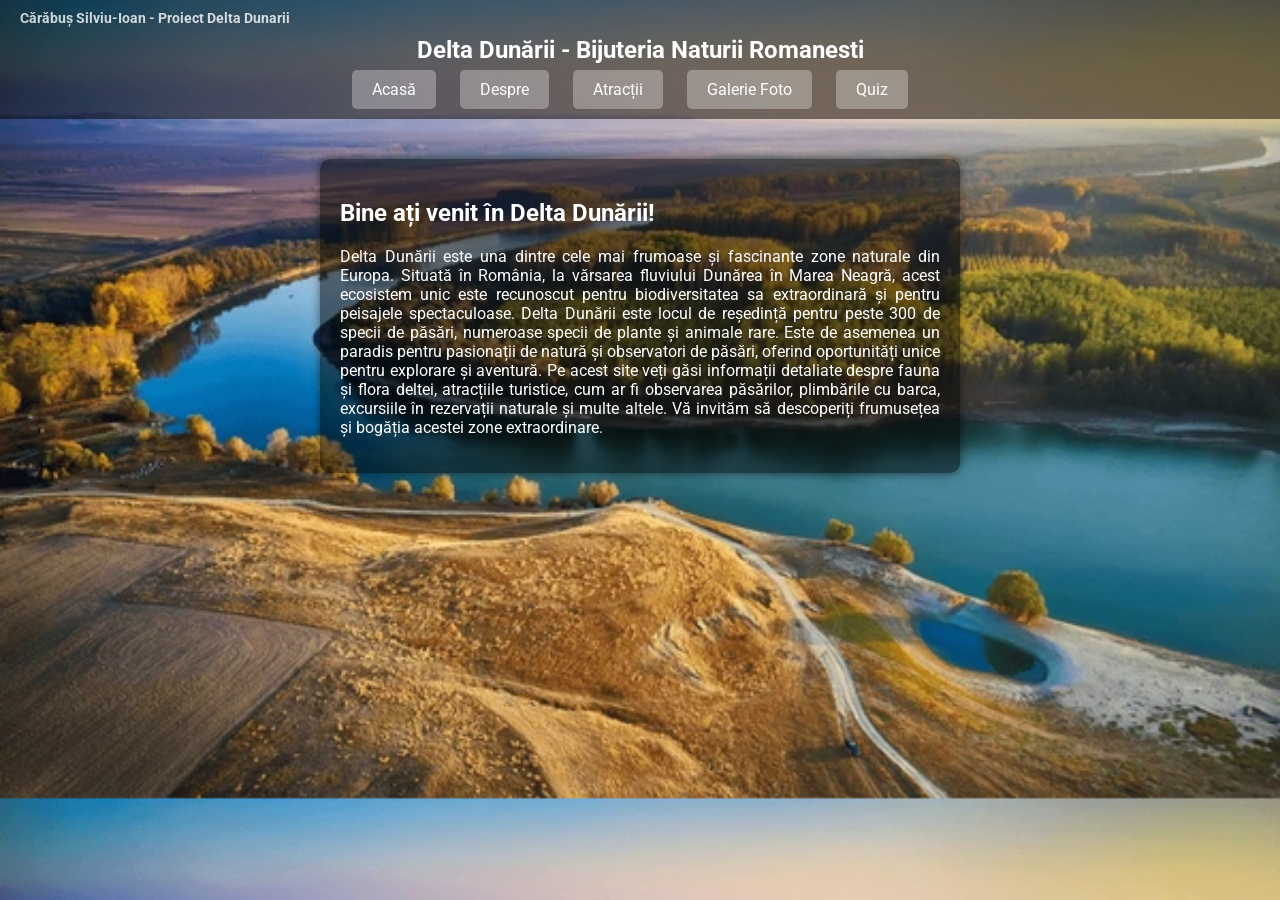
<file: index.html>
<!DOCTYPE html>
<html lang="ro">
<head>
    <meta charset="UTF-8">
    <meta name="viewport" content="width=device-width, initial-scale=1.0">
    <title>Delta Dunării - Acasă</title>
    <link rel="stylesheet" href="still.css">
    <link rel="stylesheet" href="https://fonts.googleapis.com/css2?family=Roboto:wght@400;700&display=swap">
    <style>
        body {
            font-family: 'Roboto', sans-serif;
            background-image: url('imagini/imag2.jpg'); 
            background-size: cover; 
            background-position: center; 
            color: #fff; 
            margin: 0; 
            padding: 0; 
        }

        header {
            background-color: rgba(0, 0, 0, 0.5); 
            padding: 20px; 
            text-align: center; 
        }

        header h1 {
    font-size: 24px;
}

        nav ul {
            list-style-type: none;
            padding: 0;
            margin: 0; 
            text-align: center; 
        }

        nav ul li {
            display: inline; 
            margin-bottom: 10px;
            margin-right: 20px;
        }

        nav ul li a {
            color: #fff;
            text-decoration: none;
            padding: 10px 20px; 
            border-radius: 5px; 
            background-color: rgba(255, 255, 255, 0.3); 
            transition: background-color 0.3s ease; 
        }

        nav ul li a:hover {
            background-color: rgba(255, 255, 255, 0.5); 
        }

        section {
            padding: 20px;
            text-align: justify; 
            overflow: hidden; 
            position: relative; 
            opacity: 0; 
            transition: opacity 1s ease; 
            transform: translateY(20px); 
            background-color: rgba(0, 0, 0, 0.5); 
            border-radius: 10px; 
            box-shadow: 0 0 10px rgba(0, 0, 0, 0.5); 
            margin: 20px auto;
            max-width: 600px;
        }

        section h2 {
            margin-bottom: 20px; 
        }

        footer {
            background-color: rgba(0, 0, 0, 0.5); 
            color: #fff; 
            text-align: center;
            padding: 10px;
            position: fixed;
            bottom: 0;
            width: 100%;
        }

        img {
            width: 100%; 
            display: block; 
            margin: auto; 
            border-radius: 10px; 
            box-shadow: 0 0 10px rgba(0, 0, 0, 0.5); 
            opacity: 0.7; 
            transition: opacity 0.5s ease; 

        }
    </style>
</head>
<body>
    
    <header>
        <h1>Delta Dunării - Bijuteria Naturii Romanesti</h1>
        <span class="nume-autor">Cărăbuș Silviu-Ioan - Proiect Delta Dunarii</span>
        <nav>
            <ul>
                <li><a href="index.html">Acasă</a></li>
                <li><a href="Despre.html">Despre</a></li>
                <li><a href="Atractii.html">Atracții</a></li>
                <li><a href="Galerie.html">Galerie Foto</a></li>
                <li><a href="quiz.html">Quiz</a></li>
            </ul>
        </nav>
    </header>

    <section id="welcome-section">
        <h2>Bine ați venit în Delta Dunării!</h2>
        <p>Delta Dunării este una dintre cele mai frumoase și fascinante zone naturale din Europa. Situată în România, la vărsarea fluviului Dunărea în Marea Neagră, acest ecosistem unic este recunoscut pentru biodiversitatea sa extraordinară și pentru peisajele spectaculoase. Delta Dunării este locul de reședință pentru peste 300 de specii de păsări, numeroase specii de plante și animale rare. Este de asemenea un paradis pentru pasionații de natură și observatori de păsări, oferind oportunități unice pentru explorare și aventură. Pe acest site veți găsi informații detaliate despre fauna și flora deltei, atracțiile turistice, cum ar fi observarea păsărilor, plimbările cu barca, excursiile în rezervații naturale și multe altele. Vă invităm să descoperiți frumusețea și bogăția acestei zone extraordinare.</p>
    </section>

    <section id="login-section">
        <h2>Autentificare</h2>
        <form id="login-form">
            <div class="form-group">
                <label for="username">Nume de utilizator:</label>
                <input type="text" id="username" name="username" required>
            </div>
            <div class="form-group">
                <label for="password">Parolă:</label>
                <input type="password" id="password" name="password" required>
            </div>
            <button type="submit">Autentificare</button>
        </form>
    </section>



    <script>
        document.addEventListener('DOMContentLoaded', function() {
            const welcomeSection = document.getElementById('welcome-section');
            welcomeSection.style.opacity = '1';
        });
    </script>

</body>
</html>
</file>
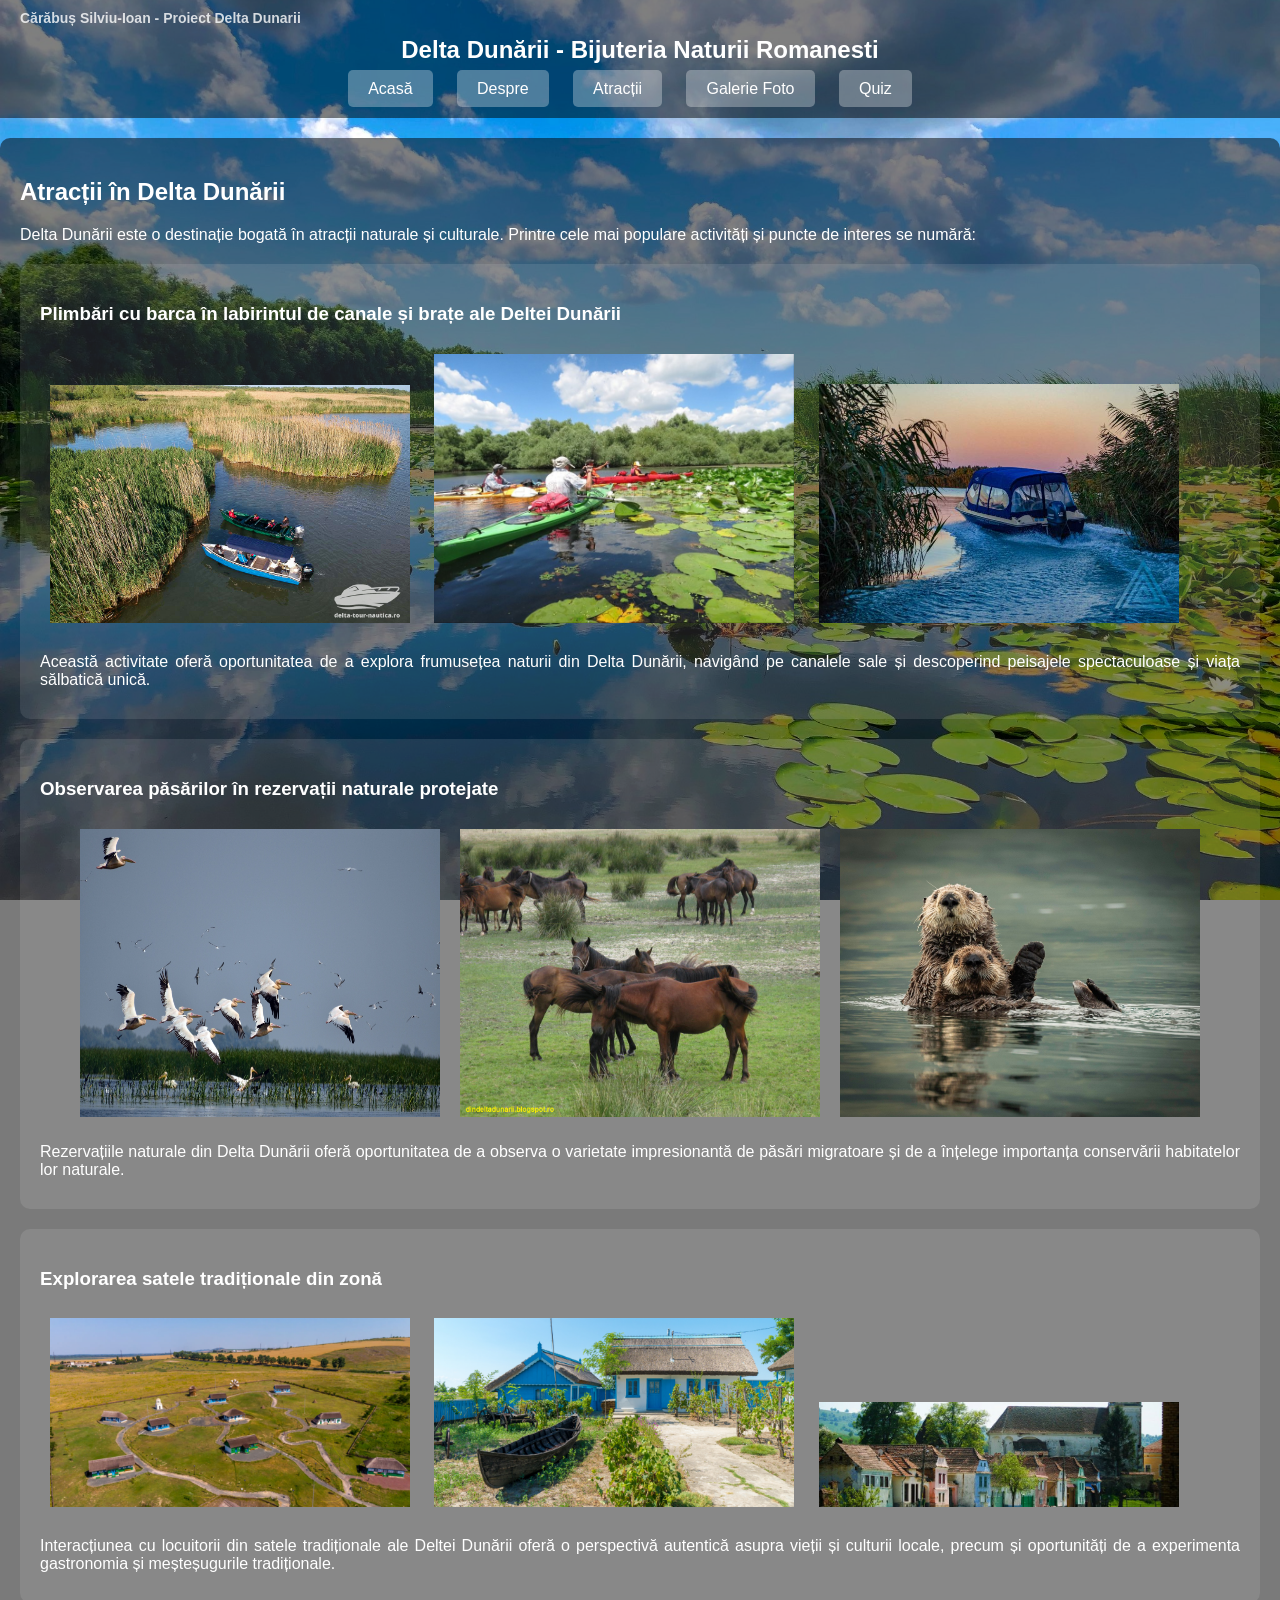
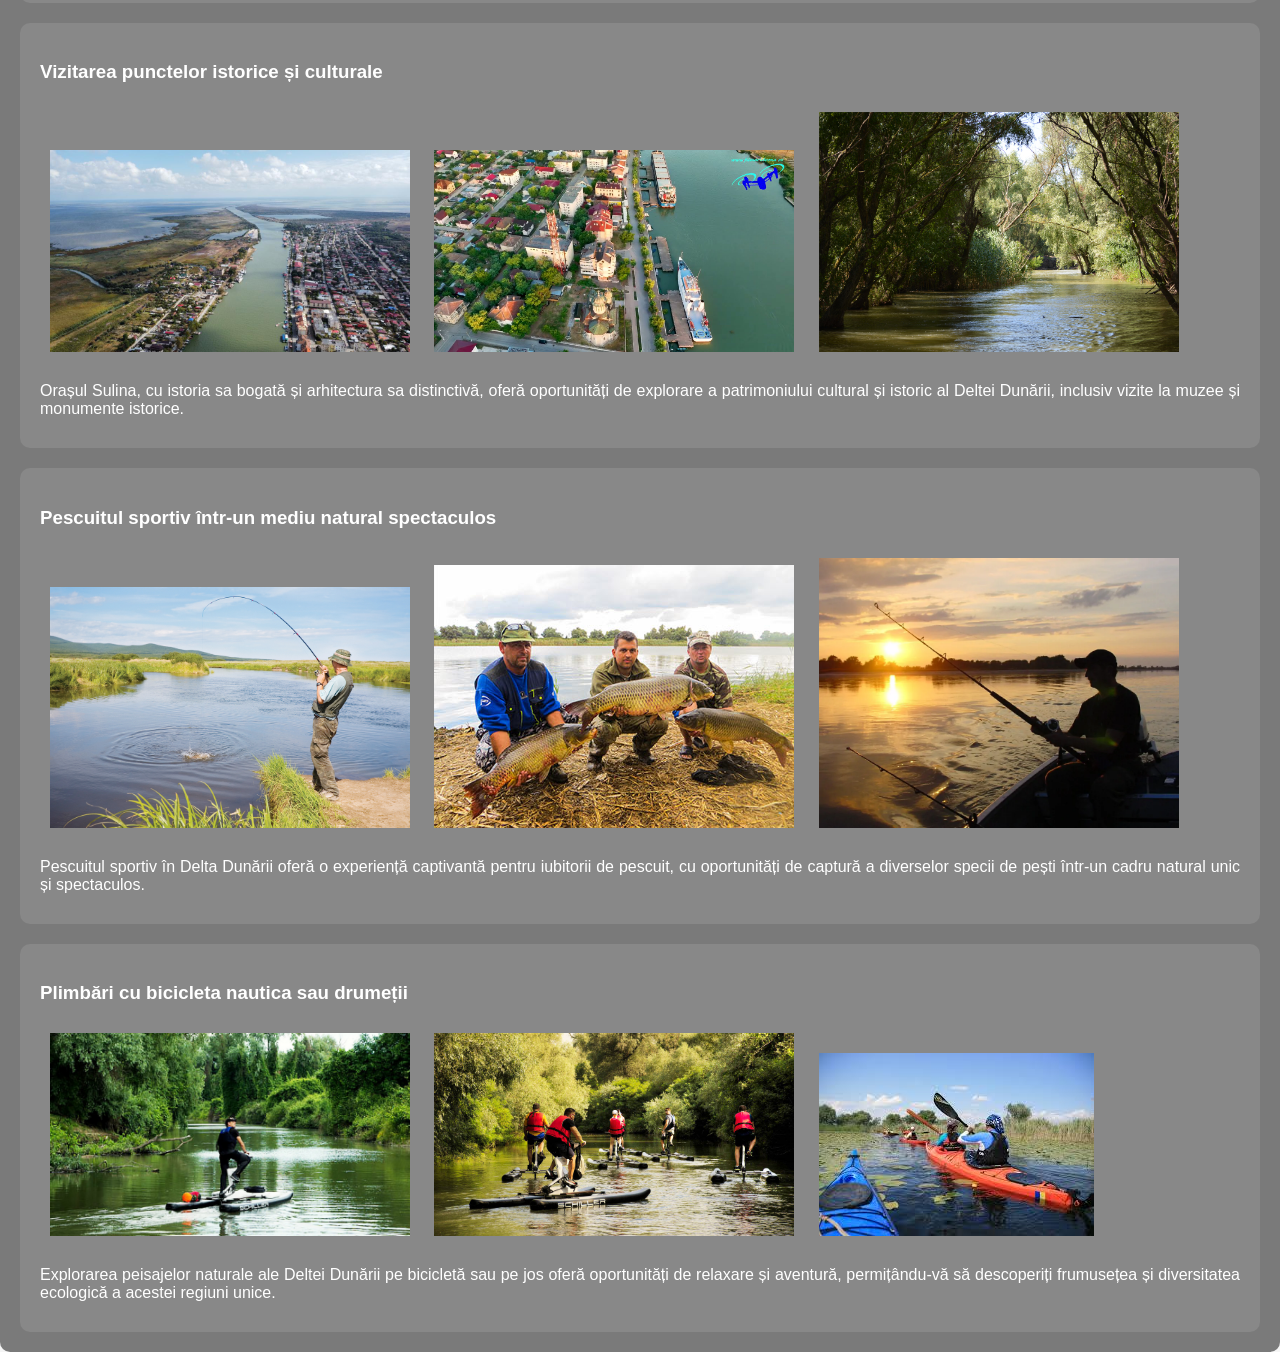
<file: atractii.html>
<!DOCTYPE html>
<html lang="ro">
<head>
    <meta charset="UTF-8">
    <meta name="viewport" content="width=device-width, initial-scale=1.0">
    <title>Delta Dunării - Atracții</title>
    <link rel="stylesheet" href="still.css">
    <style>
        body {
            font-family: 'Roboto', sans-serif; 
            background-image: url('imagini/imag3.jpg'); 
            background-size: cover; 
            background-position: center; 
            background-attachment: fixed; 
            color: #fff; 
            margin: 0; 
            padding: 0; 
            overflow-x: hidden; 
            position: relative; 
            min-height: 100vh; 
        }

        header {
            background-color: rgba(0, 0, 0, 0.5); 
            padding: 20px; 
            text-align: center; 
        }

        header h1 {
    font-size: 24px;
}

        nav ul {
            list-style-type: none;
            padding: 0;
            margin: 0; 
        }

        nav ul li {
            display: inline;
            margin-right: 20px;
        }

        nav ul li a {
            color: #fff;
            text-decoration: none;
            padding: 10px 20px; 
            border-radius: 5px; 
            background-color: rgba(255, 255, 255, 0.3); 
            transition: background-color 0.3s ease; 
        }

        nav ul li a:hover {
            background-color: rgba(255, 255, 255, 0.5); 
        }

        section {
            padding: 20px;
            margin-top: 20px; 
            text-align: justify; 
            overflow: hidden; 
            position: relative; 
            opacity: 0; 
            transition: opacity 0.5s ease, transform 0.5s ease; 
            transform: translateY(20px); 
            clear: both; 
            background-color: rgba(0, 0, 0, 0.5); 
            border-radius: 10px; 
        }

        section h2 {
            margin-bottom: 20px; 
            text-align: left; 
        }

        section p {
            margin-bottom: 10px; 
        }

        footer {
            background-color: rgba(0, 0, 0, 0.5); 
            color: #fff; 
            text-align: center;
            padding: 10px;
            position: absolute;
            bottom: 0;
            width: 100%;
        }

        .sub-section {
            padding: 20px;
            margin-top: 20px;
            background-color: rgba(255, 255, 255, 0.1);
            border-radius: 10px;
            display: flex; 
            flex-wrap: wrap; 
            justify-content: center; 
        }

        .sub-section h3 {
            text-align: left; 
            width: 100%; 
            margin-left: 0; 
        }

        .sub-section img {
            max-width: 30%; 
            margin: 10px; 
        }

        .sub-section p {
            width: 100%; 
            text-align: justify; 
        }
    </style>
</head>
<body>
    <header>
        <span class="nume-autor">Cărăbuș Silviu-Ioan - Proiect Delta Dunarii</span>
        <h1>Delta Dunării - Bijuteria Naturii Romanesti</h1>
        <nav>
            <ul>
                <li><a href="index.html" class="nav-link">Acasă</a></li>
                <li><a href="Despre.html" class="nav-link">Despre</a></li>
                <li><a href="Atractii.html" class="nav-link">Atracții</a></li>
                <li><a href="Galerie.html" class="nav-link">Galerie Foto</a></li>
                <li><a href="Quiz.html">Quiz</a></li>
            </ul>
        </nav>
    </header>

    <section>
        <h2>Atracții în Delta Dunării</h2>
        <p>Delta Dunării este o destinație bogată în atracții naturale și culturale. Printre cele mai populare activități și puncte de interes se numără:</p>
        
        <div class="sub-section">
            <h3>Plimbări cu barca în labirintul de canale și brațe ale Deltei Dunării</h3>
            <div>
                <img src="imagini/plimbare.jpg" alt="Plimbări cu barca">
                <img src="imagini/plimbare2.jpg" alt="Plimbări cu barca">
                <img src="imagini/barca22.jpg" alt="Plimbări cu barca">
            </div>
            <p>Această activitate oferă oportunitatea de a explora frumusețea naturii din Delta Dunării, navigând pe canalele sale și descoperind peisajele spectaculoase și viața sălbatică unică.</p>
        </div>
        
        
        <div class="sub-section">
            <h3>Observarea păsărilor în rezervații naturale protejate</h3>
            <img src="imagini/pasari.jpg" alt="Plimbări cu barca">
            <img src="imagini/cai.jpg" alt="Plimbări cu barca">
            <img src="imagini/vidra.jpg" alt="Plimbări cu barca">
            <p>Rezervațiile naturale din Delta Dunării oferă oportunitatea de a observa o varietate impresionantă de păsări migratoare și de a înțelege importanța conservării habitatelor lor naturale.</p>
        </div>
        
        <div class="sub-section">
            <h3>Explorarea satele tradiționale din zonă</h3>
            <div>
                <img src="imagini/sat1.png" alt="Plimbări cu barca">
                <img src="imagini/sat2.png" alt="Plimbări cu barca">
                <img src="imagini/sat3.jpg" alt="Plimbări cu barca">
            </div>
            <p>Interacțiunea cu locuitorii din satele tradiționale ale Deltei Dunării oferă o perspectivă autentică asupra vieții și culturii locale, precum și oportunități de a experimenta gastronomia și meșteșugurile tradiționale.</p>
        </div>
        
        <div class="sub-section">
            <h3>Vizitarea punctelor istorice și culturale</h3>
            <div>
                <img src="imagini/sulina1.jpg" alt="Plimbări cu barca">
                <img src="imagini/sulina2.jpg" alt="Plimbări cu barca">
                <img src="imagini/letea.jpg" alt="Plimbări cu barca">
            </div>
            <p>Orașul Sulina, cu istoria sa bogată și arhitectura sa distinctivă, oferă oportunități de explorare a patrimoniului cultural și istoric al Deltei Dunării, inclusiv vizite la muzee și monumente istorice.</p>
        </div>
        
        <div class="sub-section">
            <h3>Pescuitul sportiv într-un mediu natural spectaculos</h3>
            <div>
                <img src="imagini/pescuit1.jpg" alt="Plimbări cu barca">
                <img src="imagini/pescuit2.jpg" alt="Plimbări cu barca">
                <img src="imagini/pescuit3.jpg" alt="Plimbări cu barca">
            </div>
            <p>Pescuitul sportiv în Delta Dunării oferă o experiență captivantă pentru iubitorii de pescuit, cu oportunități de captură a diverselor specii de pești într-un cadru natural unic și spectaculos.</p>
        </div>
        
        <div class="sub-section">
            <h3>Plimbări cu bicicleta nautica sau drumeții</h3>
            <div>
                <img src="imagini/bicicleta1.jpg" alt="Plimbări cu barca">
                <img src="imagini/bicicleta2.jpg" alt="Plimbări cu barca">
                <img src="imagini/caiac22.jpeg" alt="Plimbări cu barca">
            </div>
            <p>Explorarea peisajelor naturale ale Deltei Dunării pe bicicletă sau pe jos oferă oportunități de relaxare și aventură, permițându-vă să descoperiți frumusețea și diversitatea ecologică a acestei regiuni unice.</p>
        </div>
    </section>

    <script>
        document.addEventListener('DOMContentLoaded', function() {
            const sections = document.querySelectorAll('section');
            sections.forEach(function(section) {
                section.style.opacity = '1';
                section.style.transform = 'translateY(0)';
            });
        });
    </script>
</body>
</html>
</file>
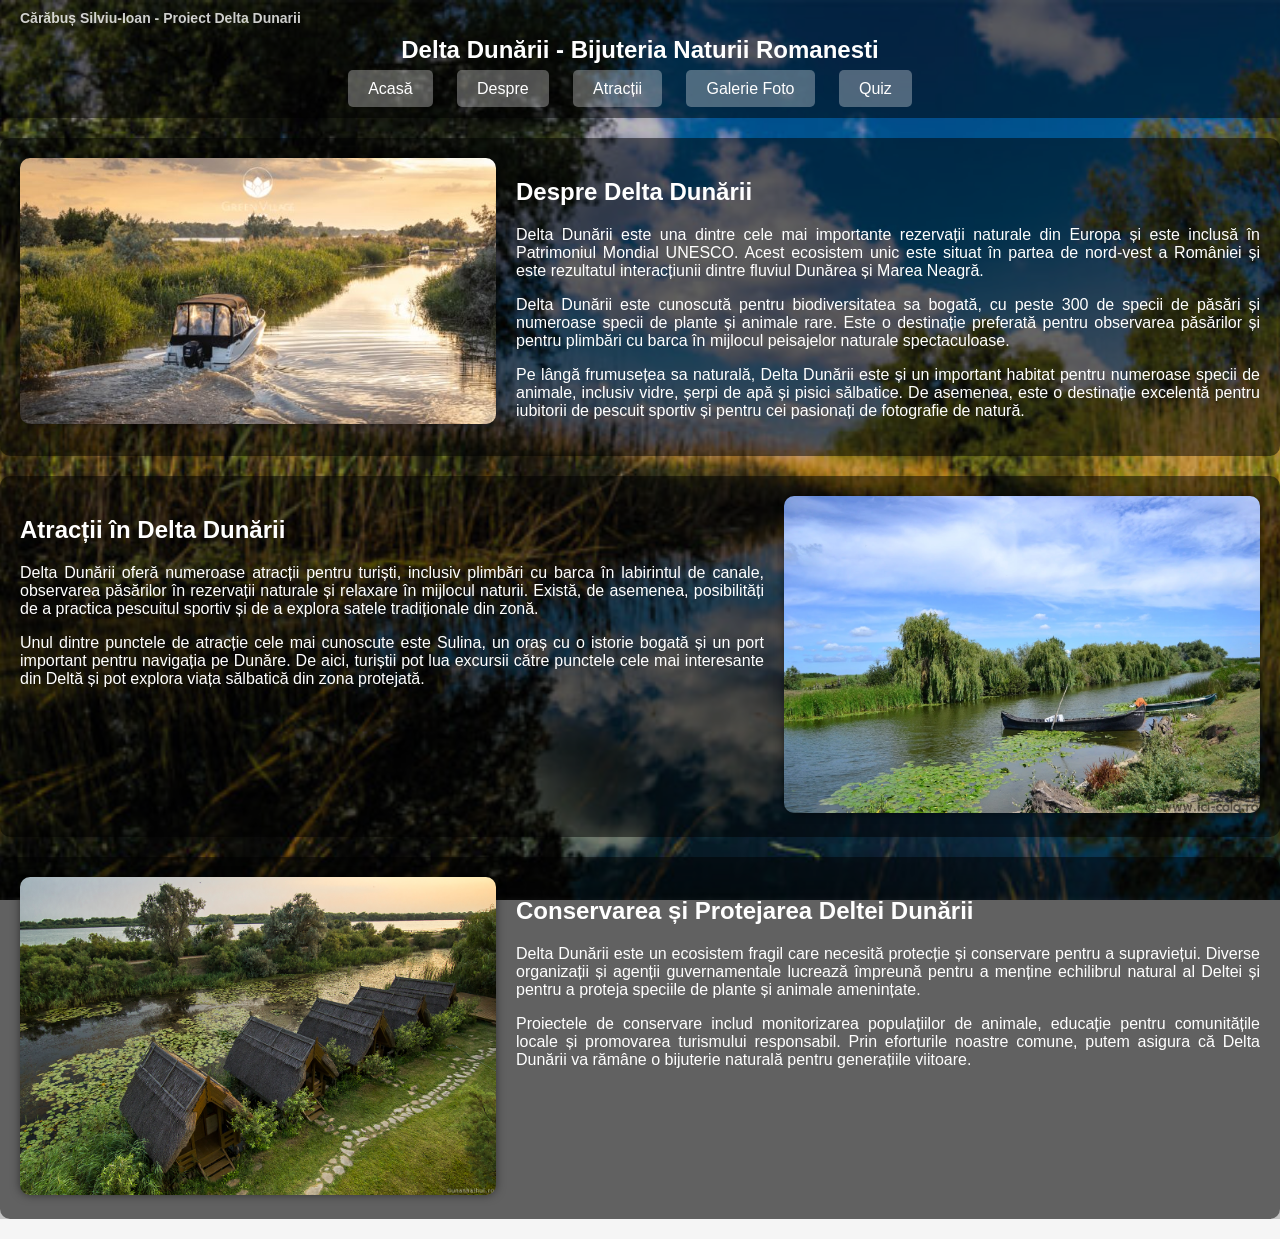
<file: despre.html>
<!DOCTYPE html>
<html lang="ro">
<head>
    <meta charset="UTF-8">
    <meta name="viewport" content="width=device-width, initial-scale=1.0">
    <title>Delta Dunării - Despre</title>
    <link rel="stylesheet" href="still.css">
    <style>
        body {
            font-family: 'Roboto', sans-serif; 
            background-image: url('imagini/imag1.jpg'); 
            background-size: cover; 
            background-position: center center; 
            color: #fff; 
            margin: 0; 
            padding: 0; 
            overflow-x: hidden; 
            position: relative; 
            min-height: 100vh; 
        }

        header {
            background-color: rgba(0, 0, 0, 0.5); 
            padding: 20px; 
            text-align: center; 
        }

        header h1 {
    font-size: 24px;
}

        nav ul {
            list-style-type: none;
            padding: 0;
            margin: 0; 
        }

        nav ul li {
            display: inline;
            margin-right: 20px;
            margin-bottom: 10px;
        }

        nav ul li a {
            color: #fff;
            text-decoration: none;
            padding: 10px 20px; 
            border-radius: 5px; 
            background-color: rgba(255, 255, 255, 0.3); 
            transition: background-color 0.3s ease; 
        }

        nav ul li a:hover {
            background-color: rgba(255, 255, 255, 0.5); 
        }

        section {
            padding: 20px;
            margin-top: 20px; 
            text-align: justify; 
            overflow: hidden; 
            position: relative; 
            opacity: 0; 
            transition: opacity 0.5s ease, transform 0.5s ease; 
            transform: translateY(20px); 
            clear: both; 
            background-color: rgba(0, 0, 0, 0.5); 
            border-radius: 10px; 
            color: #fff; 
            padding: 20px; 
            margin-bottom: 20px; 
        }

        section h2 {
            margin-bottom: 20px; 
        }

        section .text-left {
            float: left; 
            margin-right: 20px; 
            width: calc(40% - 20px); 
        }

        section .text-right {
            float: right; 
            margin-left: 20px; 
            width: calc(40% - 20px); 
        }

        footer {
            background-color: rgba(0, 0, 0, 0.5); 
            color: #fff; 
            text-align: center;
            padding: 10px;
            position: absolute;
            bottom: 0;
            width: 100%;
        }

        img {
            width: 100%; 
            border-radius: 10px; 
            box-shadow: 0 0 10px rgba(0, 0, 0, 0.5); 
        }

body::after {
    content: '';
    background: rgba(0, 0, 0, 0.2);
    position: absolute;
    top: 0;
    left: 0;
    width: 100%;
    height: 100%;
    z-index: -1;
}


body {
    background-size: cover;
    background-repeat: no-repeat;
    background-attachment: fixed;
    background-position: center;
}
    </style>
</head>
<body>
    <header>
        <h1>Delta Dunării - Bijuteria Naturii Romanesti</h1>
        <span class="nume-autor">Cărăbuș Silviu-Ioan - Proiect Delta Dunarii</span>
        <nav>
            <ul>
                <li><a href="index.html" class="nav-link">Acasă</a></li>
                <li><a href="Despre.html" class="nav-link">Despre</a></li>
                <li><a href="Atractii.html" class="nav-link">Atracții</a></li>
                <li><a href="Galerie.html" class="nav-link">Galerie Foto</a></li>
                <li><a href="Quiz.html">Quiz</a></li>
            </ul>
        </nav>
    </header>

    <section>
        <div class="text-left">
            <img src="imagini/imag9.jpg" alt="Imagine 1">
        </div>
        <h2>Despre Delta Dunării</h2>
        <p>Delta Dunării este una dintre cele mai importante rezervații naturale din Europa și este inclusă în Patrimoniul Mondial UNESCO. Acest ecosistem unic este situat în partea de nord-vest a României și este rezultatul interacțiunii dintre fluviul Dunărea și Marea Neagră.</p>
        <p>Delta Dunării este cunoscută pentru biodiversitatea sa bogată, cu peste 300 de specii de păsări și numeroase specii de plante și animale rare. Este o destinație preferată pentru observarea păsărilor și pentru plimbări cu barca în mijlocul peisajelor naturale spectaculoase.</p>
        <p>Pe lângă frumusețea sa naturală, Delta Dunării este și un important habitat pentru numeroase specii de animale, inclusiv vidre, șerpi de apă și pisici sălbatice. De asemenea, este o destinație excelentă pentru iubitorii de pescuit sportiv și pentru cei pasionați de fotografie de natură.</p>
    </section>

    <section>
        <div class="text-right">
            <img src="imagini/imag10.jpg" alt="Imagine 2">
        </div>
        <h2>Atracții în Delta Dunării</h2>
        <p>Delta Dunării oferă numeroase atracții pentru turiști, inclusiv plimbări cu barca în labirintul de canale, observarea păsărilor în rezervații naturale și relaxare în mijlocul naturii. Există, de asemenea, posibilități de a practica pescuitul sportiv și de a explora satele tradiționale din zonă.</p>
        <p>Unul dintre punctele de atracție cele mai cunoscute este Sulina, un oraș cu o istorie bogată și un port important pentru navigația pe Dunăre. De aici, turiștii pot lua excursii către punctele cele mai interesante din Deltă și pot explora viața sălbatică din zona protejată.</p>
    </section>

    <section>
        <div class="text-left">
            <img src="imagini/imag11.jpg" alt="Imagine 3">
        </div>
        <h2>Conservarea și Protejarea Deltei Dunării</h2>
        <p>Delta Dunării este un ecosistem fragil care necesită protecție și conservare pentru a supraviețui. Diverse organizații și agenții guvernamentale lucrează împreună pentru a menține echilibrul natural al Deltei și pentru a proteja speciile de plante și animale amenințate.</p>
        <p>Proiectele de conservare includ monitorizarea populațiilor de animale, educație pentru comunitățile locale și promovarea turismului responsabil. Prin eforturile noastre comune, putem asigura că Delta Dunării va rămâne o bijuterie naturală pentru generațiile viitoare.</p>
    </section>

    <script>
        document.addEventListener('DOMContentLoaded', function() {
            const sections = document.querySelectorAll('section');
            sections.forEach(function(section) {
                section.style.opacity = '1';
                section.style.transform = 'translateY(0)';
            });
        });
    </script>
</body>
</html>
</file>
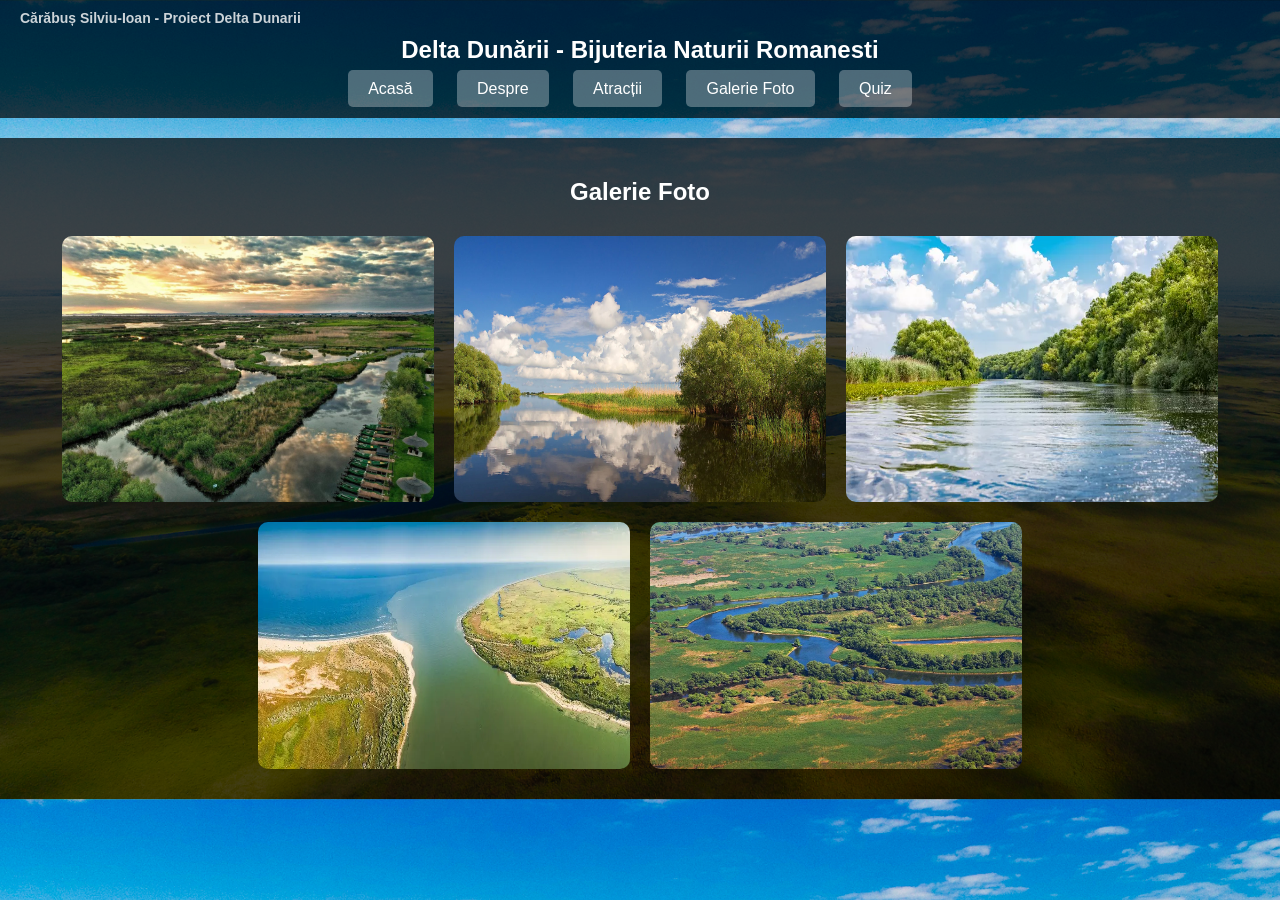
<file: galerie.html>
<!DOCTYPE html>
<html lang="ro">
<head>
    <meta charset="UTF-8">
    <meta name="viewport" content="width=device-width, initial-scale=1.0">
    <title>Delta Dunării - Galerie Foto</title>
    <link rel="stylesheet" href="still.css">
    <style>
        body {
            margin: 0;
            padding: 0;
            background-image: url('imagini/galerie22.jpg');
            background-size: cover;
            background-position: center;
            font-family: Arial, sans-serif;
        }

        header {
            background-color: rgba(0, 0, 0, 0.7);
            color: #fff;
            padding: 20px;
            text-align: center;
        }

        header h1 {
    font-size: 24px;
}

        nav ul {
            list-style-type: none;
            padding: 0;
            margin: 0;
        }

        nav ul li {
            display: inline;
            margin-right: 20px;
        }

        nav ul li a {
            color: #fff;
            text-decoration: none;
            padding: 10px 20px;
            border-radius: 5px;
            background-color: rgba(255, 255, 255, 0.3);
            transition: background-color 0.3s ease;
        }

        nav ul li a:hover {
            background-color: rgba(255, 255, 255, 0.5);
        }

        section {
            background-color: rgba(0, 0, 0, 0.7);
            color: #fff;
            padding: 20px;
            margin-top: 20px;
            text-align: center;
            overflow: hidden;
        }

        section h2 {
            margin-bottom: 20px;
        }

        .gallery {
            display: flex;
            flex-wrap: wrap;
            justify-content: center;
        }

        .gallery img {
            width: 30%;
            margin: 10px;
            border-radius: 10px;
            transition: transform 0.3s ease;
            cursor: pointer;
        }

        .gallery img:hover {
            transform: scale(1.1);
        }

        .modal {
            display: none;
            position: fixed;
            z-index: 1;
            padding-top: 100px;
            left: 0;
            top: 0;
            width: 100%;
            height: 100%;
            overflow: auto;
            background-color: rgb(0, 0, 0);
            background-color: rgba(0, 0, 0, 0.9);
        }

        .modal-content {
            margin: auto;
            display: block;
            width: 80%;
            max-width: 700px;
        }

        .modal-content img {
            width: 100%;
            height: auto;
            border-radius: 10px;
        }

   
        .close {
            position: absolute;
            top: 15px;
            right: 35px;
            color: #fff;
            font-size: 40px;
            font-weight: bold;
            transition: 0.3s;
            cursor: pointer;
        }

        .close:hover,
        .close:focus {
            color: #bbb;
            text-decoration: none;
            cursor: pointer;
        }

      
        @media only screen and (max-width: 700px) {
            .modal-content {
                width: 100%;
            }
        }
    </style>
</head>
<body>
    <header>
        <h1>Delta Dunării - Bijuteria Naturii Romanesti</h1>
        <span class="nume-autor">Cărăbuș Silviu-Ioan - Proiect Delta Dunarii</span>
        <nav>
            <ul>
                <li><a href="index.html">Acasă</a></li>
                <li><a href="Despre.html">Despre</a></li>
                <li><a href="Atractii.html">Atracții</a></li>
                <li><a href="Galerie.html">Galerie Foto</a></li>
                <li><a href="Quiz.html">Quiz</a></li>
            </ul>
        </nav>
    </header>

    <section>
        <h2>Galerie Foto</h2>
        <div class="gallery">
            <img src="imagini/imag4.jpg" alt="Delta Dunării" onclick="openModal('imagini/imag4.jpg')">
            <img src="imagini/imag5.jpg" alt="Delta Dunării" onclick="openModal('imagini/imag5.jpg')">
            <img src="imagini/imag6.jpg" alt="Delta Dunării" onclick="openModal('imagini/imag6.jpg')">
            <img src="imagini/imag7.jpg" alt="Delta Dunării" onclick="openModal('imagini/imag7.jpg')">
            <img src="imagini/imag8.jpg" alt="Delta Dunării" onclick="openModal('imagini/imag8.jpg')">
        </div>

    
        <div id="myModal" class="modal">
            <span class="close" onclick="closeModal()">&times;</span>
            <img class="modal-content" id="modalImg">
        </div>
    </section>

    
    

    <script>
       
        function openModal(imageUrl) {
            document.getElementById('myModal').style.display = 'block';
            document.getElementById('modalImg').src = imageUrl;
        }

       
        function closeModal() {
            document.getElementById('myModal').style.display = 'none';
        }
    </script>
</body>
</html>
</file>
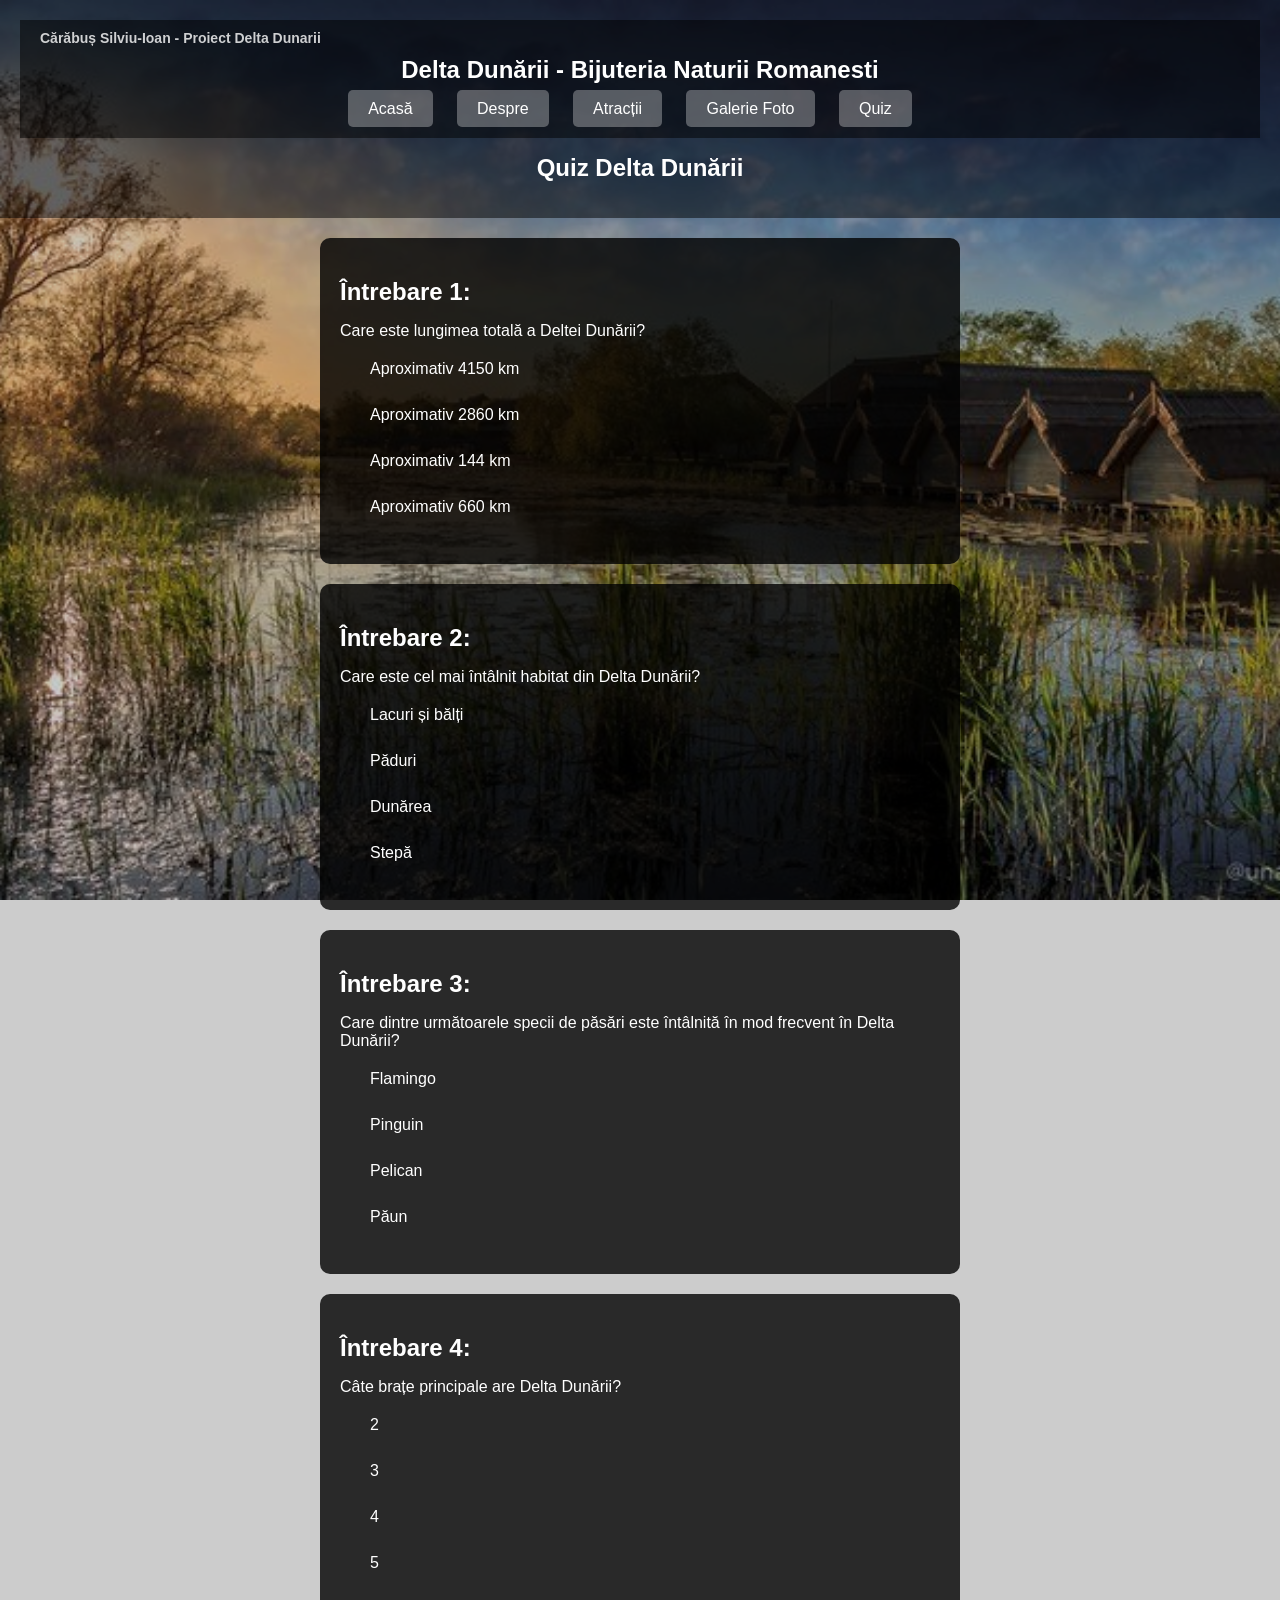
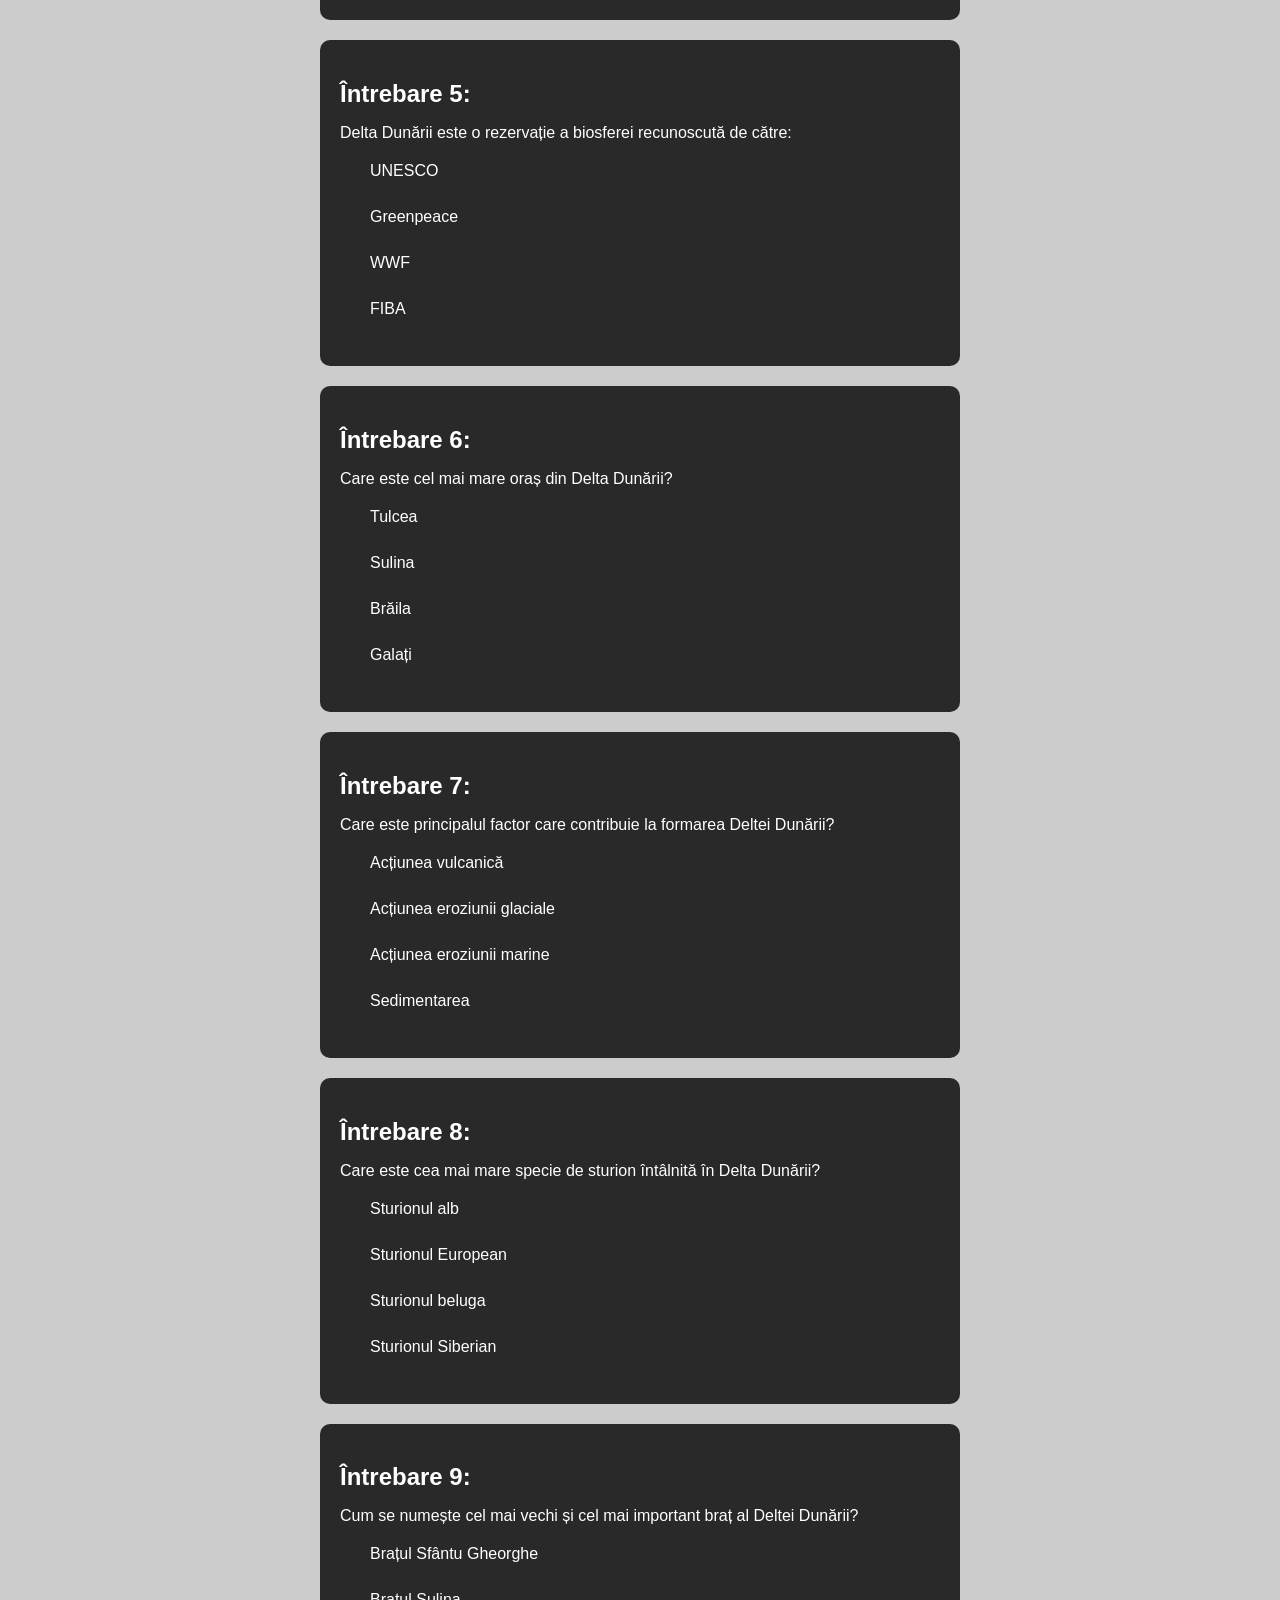
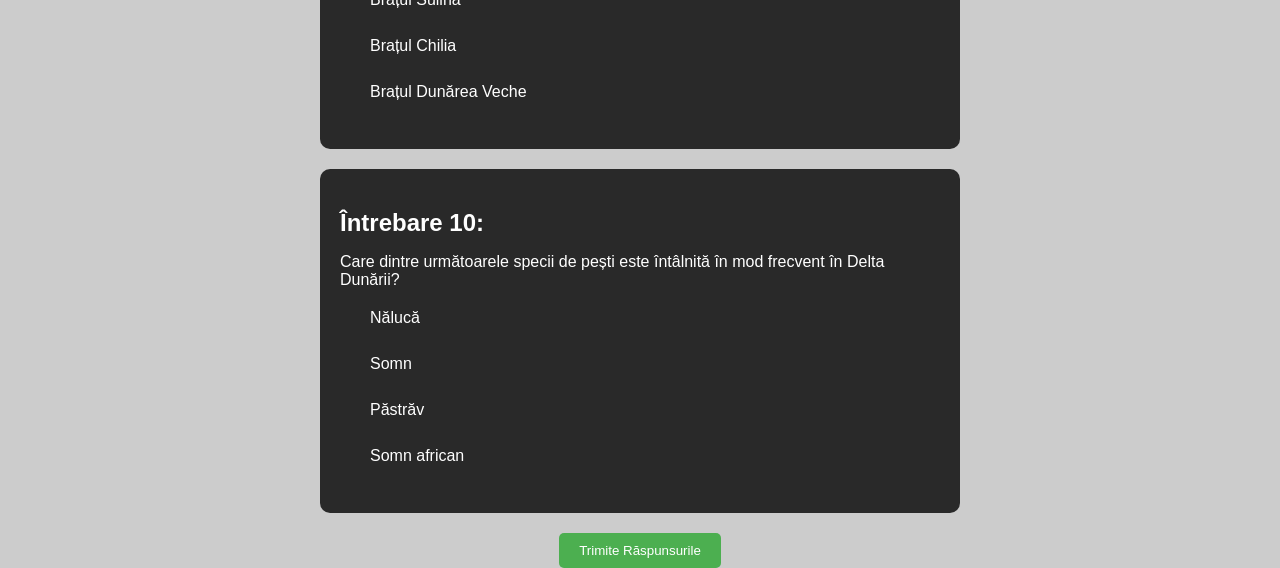
<file: quiz.html>
<!DOCTYPE html>
<html lang="ro">
<head>
    <meta charset="UTF-8">
    <meta name="viewport" content="width=device-width, initial-scale=1.0">
    <title>Quiz Delta Dunării</title>
    <link rel="stylesheet" href="quiz_style.css">
</head>
<body>
    <header>
        <body>
            <header>
                <h1>Delta Dunării - Bijuteria Naturii Romanesti</h1>
                <span class="nume-autor">Cărăbuș Silviu-Ioan - Proiect Delta Dunarii</span>
                <nav>
                    <ul>
                        <li><a href="index.html" class="nav-link">Acasă</a></li>
                        <li><a href="Despre.html" class="nav-link">Despre</a></li>
                        <li><a href="Atractii.html" class="nav-link">Atracții</a></li>
                        <li><a href="Galerie.html" class="nav-link">Galerie Foto</a></li>
                        <li><a href="Quiz.html">Quiz</a></li>
                    </ul>
                </nav>
            </header>
        <h1>Quiz Delta Dunării</h1>
    </header>

    <section class="quiz-section">
        <h2>Întrebare 1:</h2>
        <p>Care este lungimea totală a Deltei Dunării?</p>
        <form class="quiz-form">
            <input type="radio" id="q1a" name="q1" value="A">
            <label for="q1a">Aproximativ 4150 km</label><br>
            <input type="radio" id="q1b" name="q1" value="B">
            <label for="q1b">Aproximativ 2860 km</label><br>
            <input type="radio" id="q1c" name="q1" value="C">
            <label for="q1c">Aproximativ 144 km</label><br>
            <input type="radio" id="q1d" name="q1" value="D">
            <label for="q1d">Aproximativ 660 km</label><br>
        </form>
    </section>

    <section class="quiz-section">
        <h2>Întrebare 2:</h2>
        <p>Care este cel mai întâlnit habitat din Delta Dunării?</p>
        <form class="quiz-form">
            <input type="radio" id="q2a" name="q2" value="A">
            <label for="q2a">Lacuri și bălți</label><br>
            <input type="radio" id="q2b" name="q2" value="B">
            <label for="q2b">Păduri</label><br>
            <input type="radio" id="q2c" name="q2" value="C">
            <label for="q2c">Dunărea</label><br>
            <input type="radio" id="q2d" name="q2" value="D">
            <label for="q2d">Stepă</label><br>
        </form>
    </section>

    <section class="quiz-section">
        <h2>Întrebare 3:</h2>
        <p>Care dintre următoarele specii de păsări este întâlnită în mod frecvent în Delta Dunării?</p>
        <form class="quiz-form">
            <input type="radio" id="q3a" name="q3" value="A">
            <label for="q3a">Flamingo</label><br>
            <input type="radio" id="q3b" name="q3" value="B">
            <label for="q3b">Pinguin</label><br>
            <input type="radio" id="q3c" name="q3" value="C">
            <label for="q3c">Pelican</label><br>
            <input type="radio" id="q3d" name="q3" value="D">
            <label for="q3d">Păun</label><br>
        </form>
    </section>

    <section class="quiz-section">
        <h2>Întrebare 4:</h2>
        <p>Câte brațe principale are Delta Dunării?</p>
        <form class="quiz-form">
            <input type="radio" id="q4a" name="q4" value="A">
            <label for="q4a">2</label><br>
            <input type="radio" id="q4b" name="q4" value="B">
            <label for="q4b">3</label><br>
            <input type="radio" id="q4c" name="q4" value="C">
            <label for="q4c">4</label><br>
            <input type="radio" id="q4d" name="q4" value="D">
            <label for="q4d">5</label><br>
        </form>
    </section>

    <section class="quiz-section">
        <h2>Întrebare 5:</h2>
        <p>Delta Dunării este o rezervație a biosferei recunoscută de către:</p>
        <form class="quiz-form">
            <input type="radio" id="q5a" name="q5" value="A">
            <label for="q5a">UNESCO</label><br>
            <input type="radio" id="q5b" name="q5" value="B">
            <label for="q5b">Greenpeace</label><br>
            <input type="radio" id="q5c" name="q5" value="C">
            <label for="q5c">WWF</label><br>
            <input type="radio" id="q5d" name="q5" value="D">
            <label for="q5d">FIBA</label><br>
        </form>
    </section>

    <section class="quiz-section">
        <h2>Întrebare 6:</h2>
        <p>Care este cel mai mare oraș din Delta Dunării?</p>
        <form class="quiz-form">
            <input type="radio" id="q6a" name="q6" value="A">
            <label for="q6a">Tulcea</label><br>
            <input type="radio" id="q6b" name="q6" value="B">
            <label for="q6b">Sulina</label><br>
            <input type="radio" id="q6c" name="q6" value="C">
            <label for="q6c">Brăila</label><br>
            <input type="radio" id="q6d" name="q6" value="D">
            <label for="q6d">Galați</label><br>
        </form>
    </section>
    
    <section class="quiz-section">
        <h2>Întrebare 7:</h2>
        <p>Care este principalul factor care contribuie la formarea Deltei Dunării?</p>
        <form class="quiz-form">
            <input type="radio" id="q7a" name="q7" value="A">
            <label for="q7a">Acțiunea vulcanică</label><br>
            <input type="radio" id="q7b" name="q7" value="B">
            <label for="q7b">Acțiunea eroziunii glaciale</label><br>
            <input type="radio" id="q7c" name="q7" value="C">
            <label for="q7c">Acțiunea eroziunii marine</label><br>
            <input type="radio" id="q7d" name="q7" value="D">
            <label for="q7d">Sedimentarea</label><br>
        </form>
    </section>
    
    <section class="quiz-section">
        <h2>Întrebare 8:</h2>
        <p>Care este cea mai mare specie de sturion întâlnită în Delta Dunării?</p>
        <form class="quiz-form">
            <input type="radio" id="q8a" name="q8" value="A">
            <label for="q8a">Sturionul alb</label><br>
            <input type="radio" id="q8b" name="q8" value="B">
            <label for="q8b">Sturionul European</label><br>
            <input type="radio" id="q8c" name="q8" value="C">
            <label for="q8c">Sturionul beluga</label><br>
            <input type="radio" id="q8d" name="q8" value="D">
            <label for="q8d">Sturionul Siberian</label><br>
        </form>
    </section>
    
    <section class="quiz-section">
        <h2>Întrebare 9:</h2>
        <p>Cum se numește cel mai vechi și cel mai important braț al Deltei Dunării?</p>
        <form class="quiz-form">
            <input type="radio" id="q9a" name="q9" value="A">
            <label for="q9a">Brațul Sfântu Gheorghe</label><br>
            <input type="radio" id="q9b" name="q9" value="B">
            <label for="q9b">Brațul Sulina</label><br>
            <input type="radio" id="q9c" name="q9" value="C">
            <label for="q9c">Brațul Chilia</label><br>
            <input type="radio" id="q9d" name="q9" value="D">
            <label for="q9d">Brațul Dunărea Veche</label><br>
        </form>
    </section>
    
    <section class="quiz-section">
        <h2>Întrebare 10:</h2>
        <p>Care dintre următoarele specii de pești este întâlnită în mod frecvent în Delta Dunării?</p>
        <form class="quiz-form">
            <input type="radio" id="q10a" name="q10" value="A">
            <label for="q10a">Nălucă</label><br>
            <input type="radio" id="q10b" name="q10" value="B">
            <label for="q10b">Somn</label><br>
            <input type="radio" id="q10c" name="q10" value="C">
            <label for="q10c">Păstrăv</label><br>
            <input type="radio" id="q10d" name="q10" value="D">
            <label for="q10d">Somn african</label><br>
        </form>
    </section>
    

    <footer id="quiz-footer">
        <button id="submit-button" onclick="submitQuiz()">Trimite Răspunsurile</button>
    </footer>

    <script src="quiz_script.js"></script>
</body>
</html>
</file>
<file: still.css>
body {
    font-family: 'Roboto', sans-serif;
    background-color: #f5f5f5;
    margin: 0;
    padding: 0;
    transition: background-color 0.5s ease;
}

header {
    background-color: #0077cc;
    color: #ffffff;
    padding: 20px;
    text-align: center;
}

header h1 {
    font-size: 24px;
}

nav ul {
    list-style-type: none;
    padding: 0;
    margin: 0;
}

nav ul li {
    display: inline;
    margin-right: 20px;
}

nav ul li a {
    color: #ffffff;
    text-decoration: none;
    transition: color 0.3s ease;
}

nav ul li a:hover {
    color: #ffcc00;
}

.about-section {
    padding: 20px;
    background-color: rgba(0, 0, 0, 0.5);
    color: #fff;
    border-radius: 10px;
    box-shadow: 0 0 10px rgba(0, 0, 0, 0.1);
}

.about-section h2 {
    color: #ffcc00;
}

.about-section ul {
    list-style-type: disc;
}

.about-section img {
    width: 100%;
    display: block;
    margin: auto;
    border-radius: 10px;
    box-shadow: 0 0 10px rgba(0, 0, 0, 0.5);
}

footer {
    background-color: #0077cc;
    color: #ffffff;
    text-align: center;
    padding: 10px;
    position: fixed;
    bottom: 0;
    width: 100%;
}

#login-section {
    background-color: rgba(255, 255, 255, 0.8);
    padding: 20px;
    border-radius: 10px;
    box-shadow: 0 0 10px rgba(0, 0, 0, 0.5);
    margin: 20px auto;
    max-width: 400px;
}

#login-section h2 {
    margin-bottom: 20px;
}

.form-group {
    margin-bottom: 15px;
}

.form-group label {
    display: block;
    margin-bottom: 5px;
}

.form-group input {
    width: 100%;
    padding: 10px;
    border-radius: 5px;
    border: 1px solid #ccc;
}

button[type="submit"] {
    padding: 10px 20px;
    border-radius: 5px;
    background-color: #007bff;
    color: #fff;
    border: none;
    cursor: pointer;
    transition: background-color 0.3s ease;
}

button[type="submit"]:hover {
    background-color: #0056b3;

}

header {
    background-color: rgba(0, 0, 0, 0.5);
    padding: 20px;
    text-align: center;
    position: relative;

.nume-autor {
    position: absolute;
    top: 10px;    
    left: 20px;  
    font-size: 14px;
    font-weight: bold;
    color: #fff;
    opacity: 0.8;
}
}
</file>
<file: quiz_style.css>
body {
    font-family: 'Roboto', sans-serif;
    background-image: url('imagini/quiz.jpg');
    background-size: cover;
    background-repeat: no-repeat;
    background-attachment: fixed;
    background-position: center center;
    color: #fff;
    margin: 0;
    padding: 0;
    overflow-x: hidden;
    position: relative;
    min-height: 100vh;
}

header {
    background-color: rgba(0, 0, 0, 0.5);
    padding: 15px; 
    text-align: center;
    margin-bottom: 0px;
}

nav ul {
    list-style-type: none;
    padding: 0;
    margin: 0; 
    text-align: center; 
}

nav ul li {
    display: inline; 
    margin-bottom: 10px;
    margin-right: 20px;
}

nav ul li a {
    color: #fff;
    text-decoration: none;
    padding: 10px 20px; 
    border-radius: 5px; 
    background-color: rgba(255, 255, 255, 0.3); 
    transition: background-color 0.3s ease; 
}

nav ul li a:hover {
    background-color: rgba(255, 255, 255, 0.5); 
    color: #ffcc00;
}

.quiz-section {
    padding: 20px;
    margin: 20px auto;
    background-color: rgba(0, 0, 0, 0.8);
    border-radius: 10px;
    color: #fff;
    max-width: 600px; 
}

.quiz-section h2 {
    margin-bottom: 10px;
}

.quiz-section p {
    margin-bottom: 20px;
}

.quiz-form label {
    display: block;
    margin-bottom: 10px;
    cursor: pointer;
}

.quiz-form label::before {
    content: none;
}

.quiz-form input[type="radio"] {
    display: none;
}

.quiz-form label {
    position: relative;
    padding-left: 30px;
}

.quiz-form label:hover {
    background-color: rgba(255, 255, 255, 0.1);
}

.quiz-form input[type="radio"]:checked + label {
    background-color: rgba(255, 255, 255, 0.2);
}

.quiz-form input[type="radio"]:checked + label::before {
    content: '\2713';
    position: absolute;
    left: 5px;
    top: 50%;
    transform: translateY(-50%);
    font-size: 20px;
    color: #fff;
}

#quiz-footer {
    text-align: center;
    margin-top: 20px;
}
#submit-button {
    background-color: #4CAF50;
    color: white;
    padding: 10px 20px;
    border: none;
    border-radius: 5px;
    cursor: pointer;
}

body::after {
    content: '';
    background: rgba(0, 0, 0, 0.2);
    position: absolute;
    top: 0;
    left: 0;
    width: 100%;
    height: 100%;
    z-index: -1;
}

body {
    background-size: cover;
    background-repeat: no-repeat;
    background-attachment: fixed;
    background-position: center;
}

header h1 {
    font-size: 24px;
}

header {
    background-color: rgba(0, 0, 0, 0.5);
    padding: 20px;
    text-align: center;
    position: relative;

.nume-autor {
    position: absolute;
    top: 10px;    
    left: 20px;  
    font-size: 14px;
    font-weight: bold;
    color: #fff;
    opacity: 0.8;
}
}
</file>
